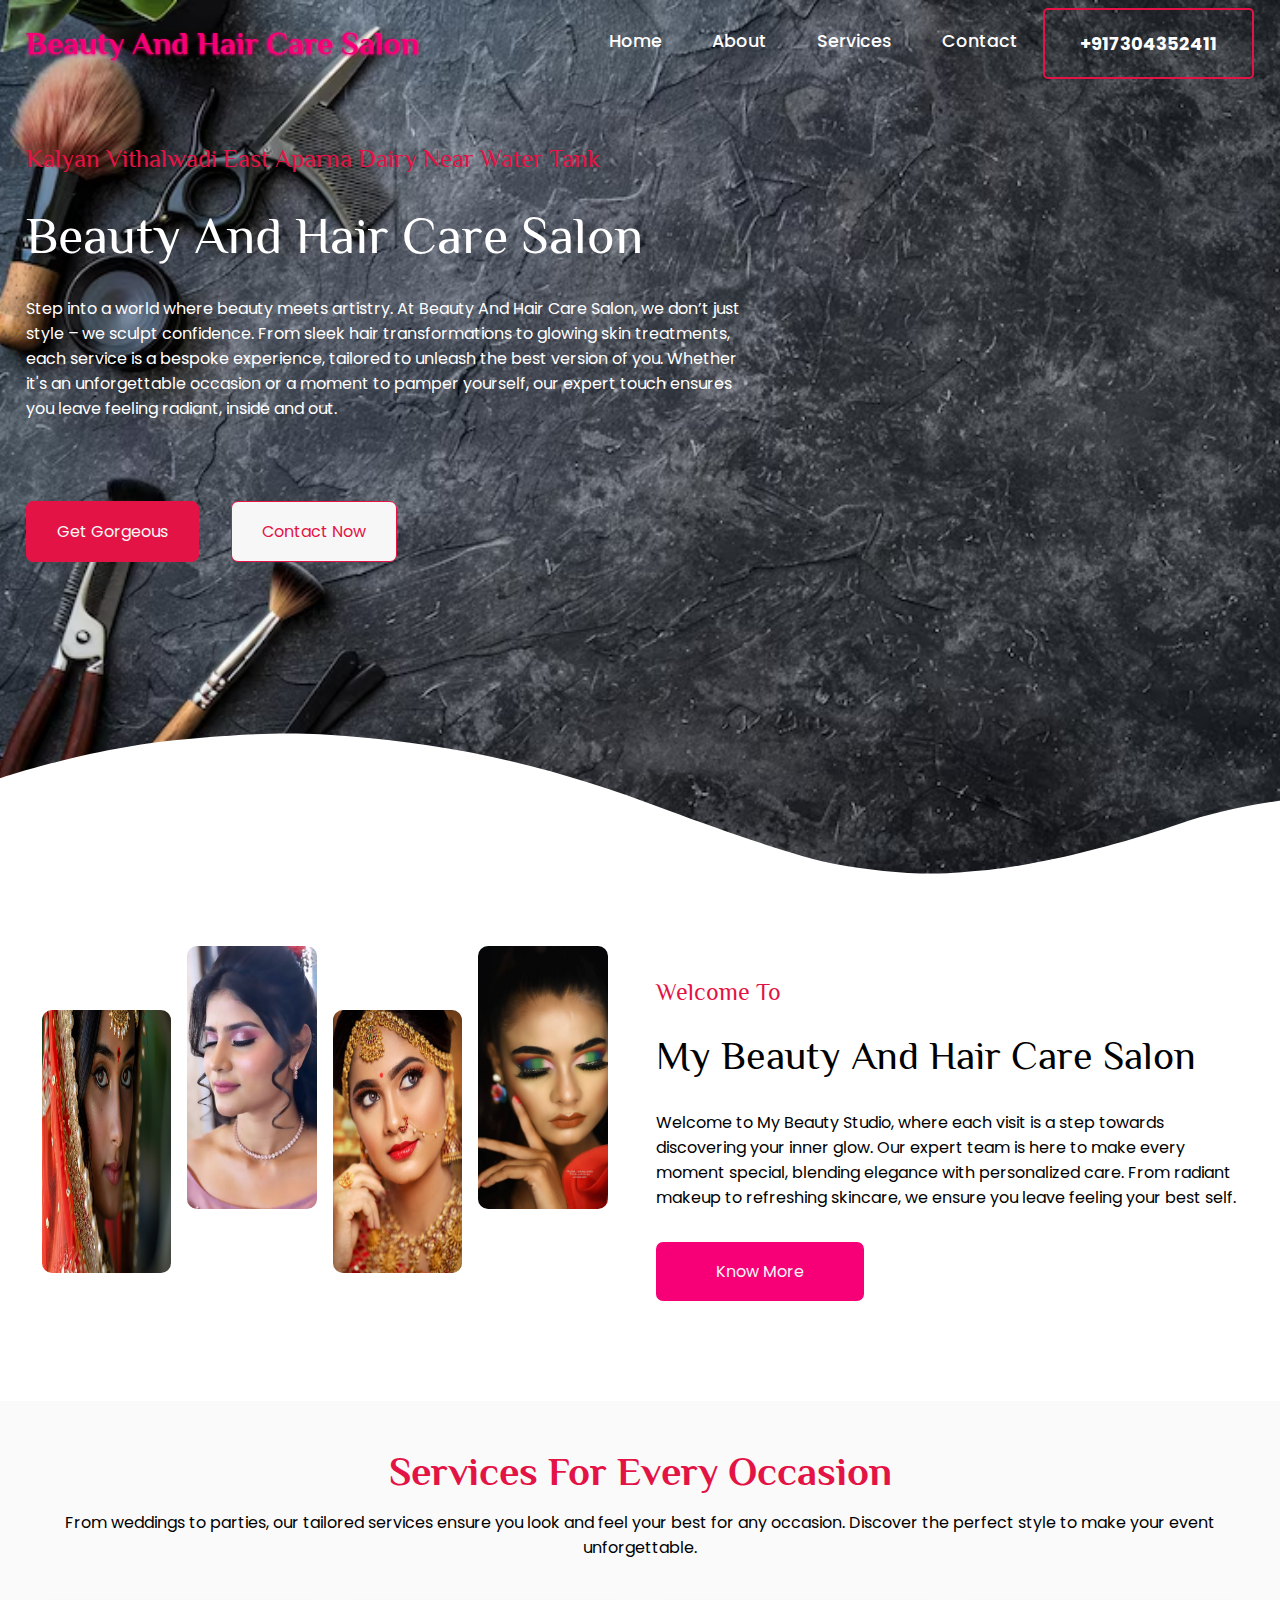
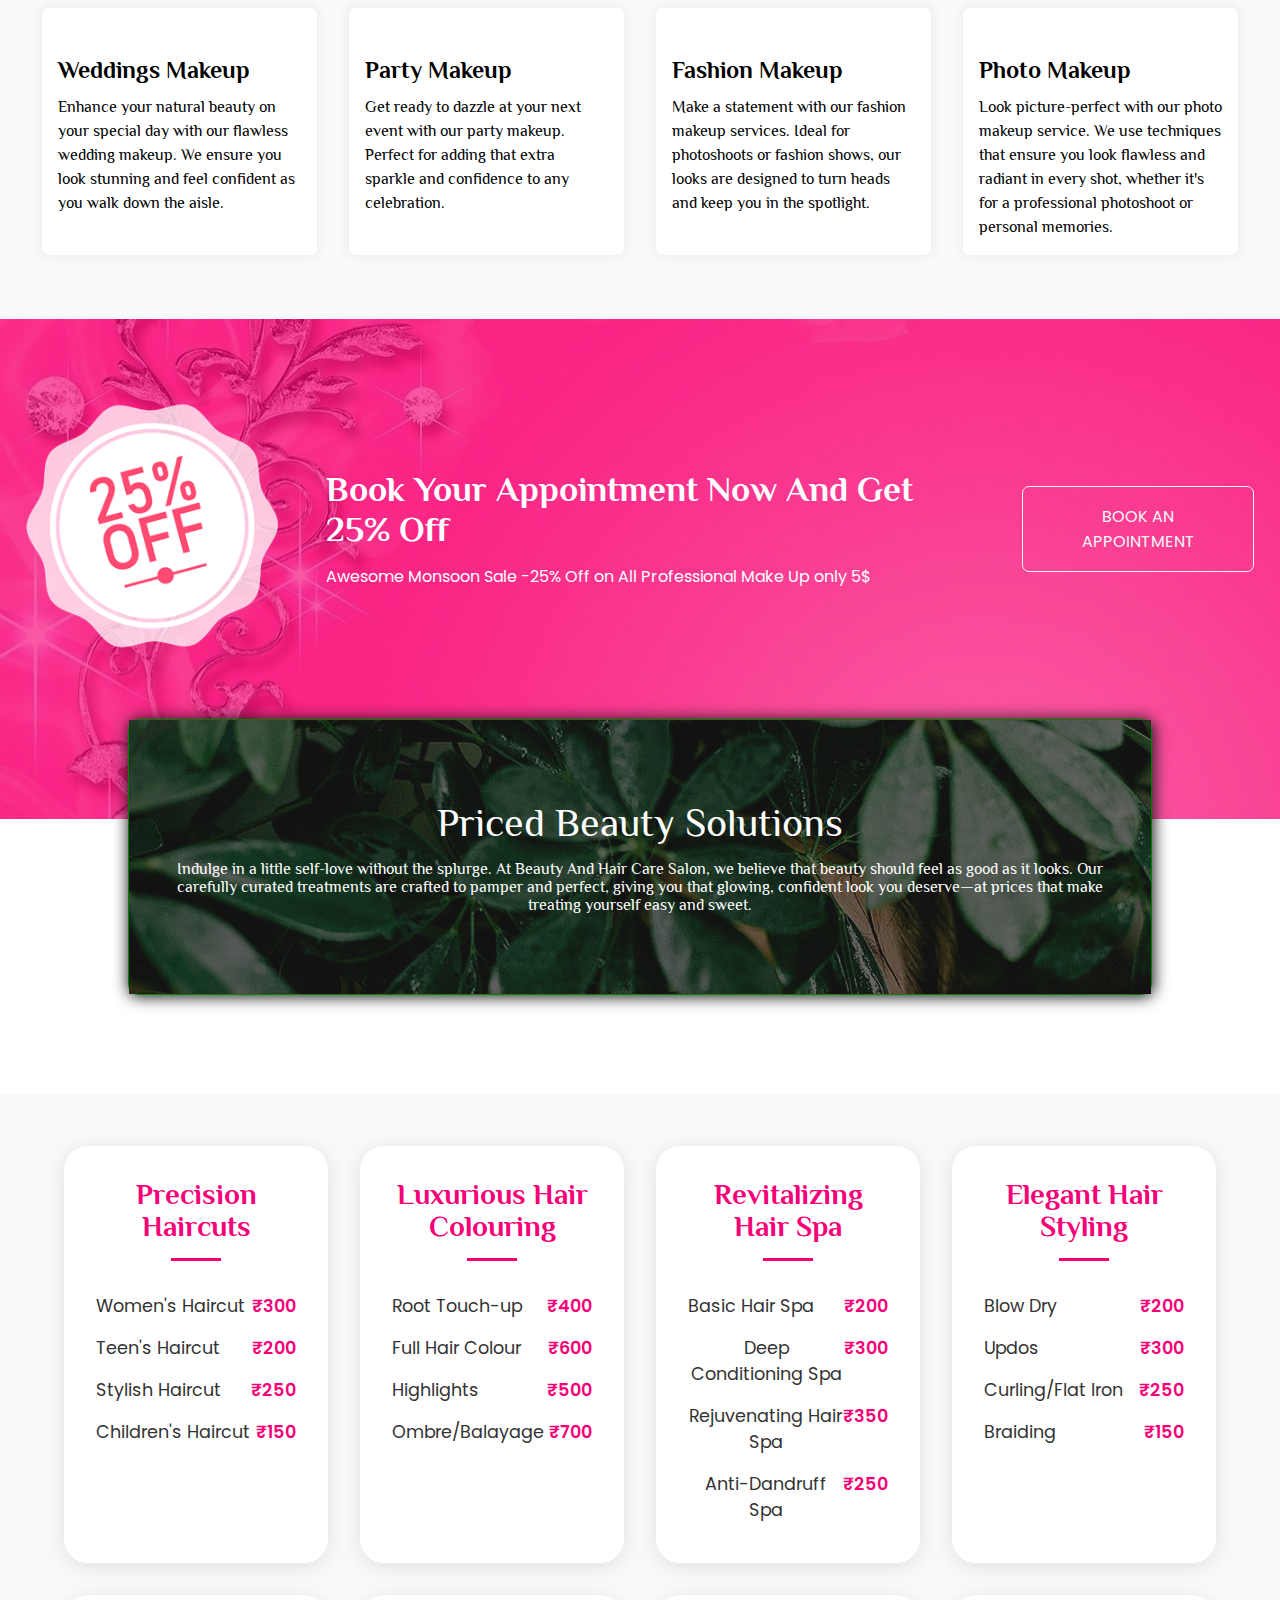
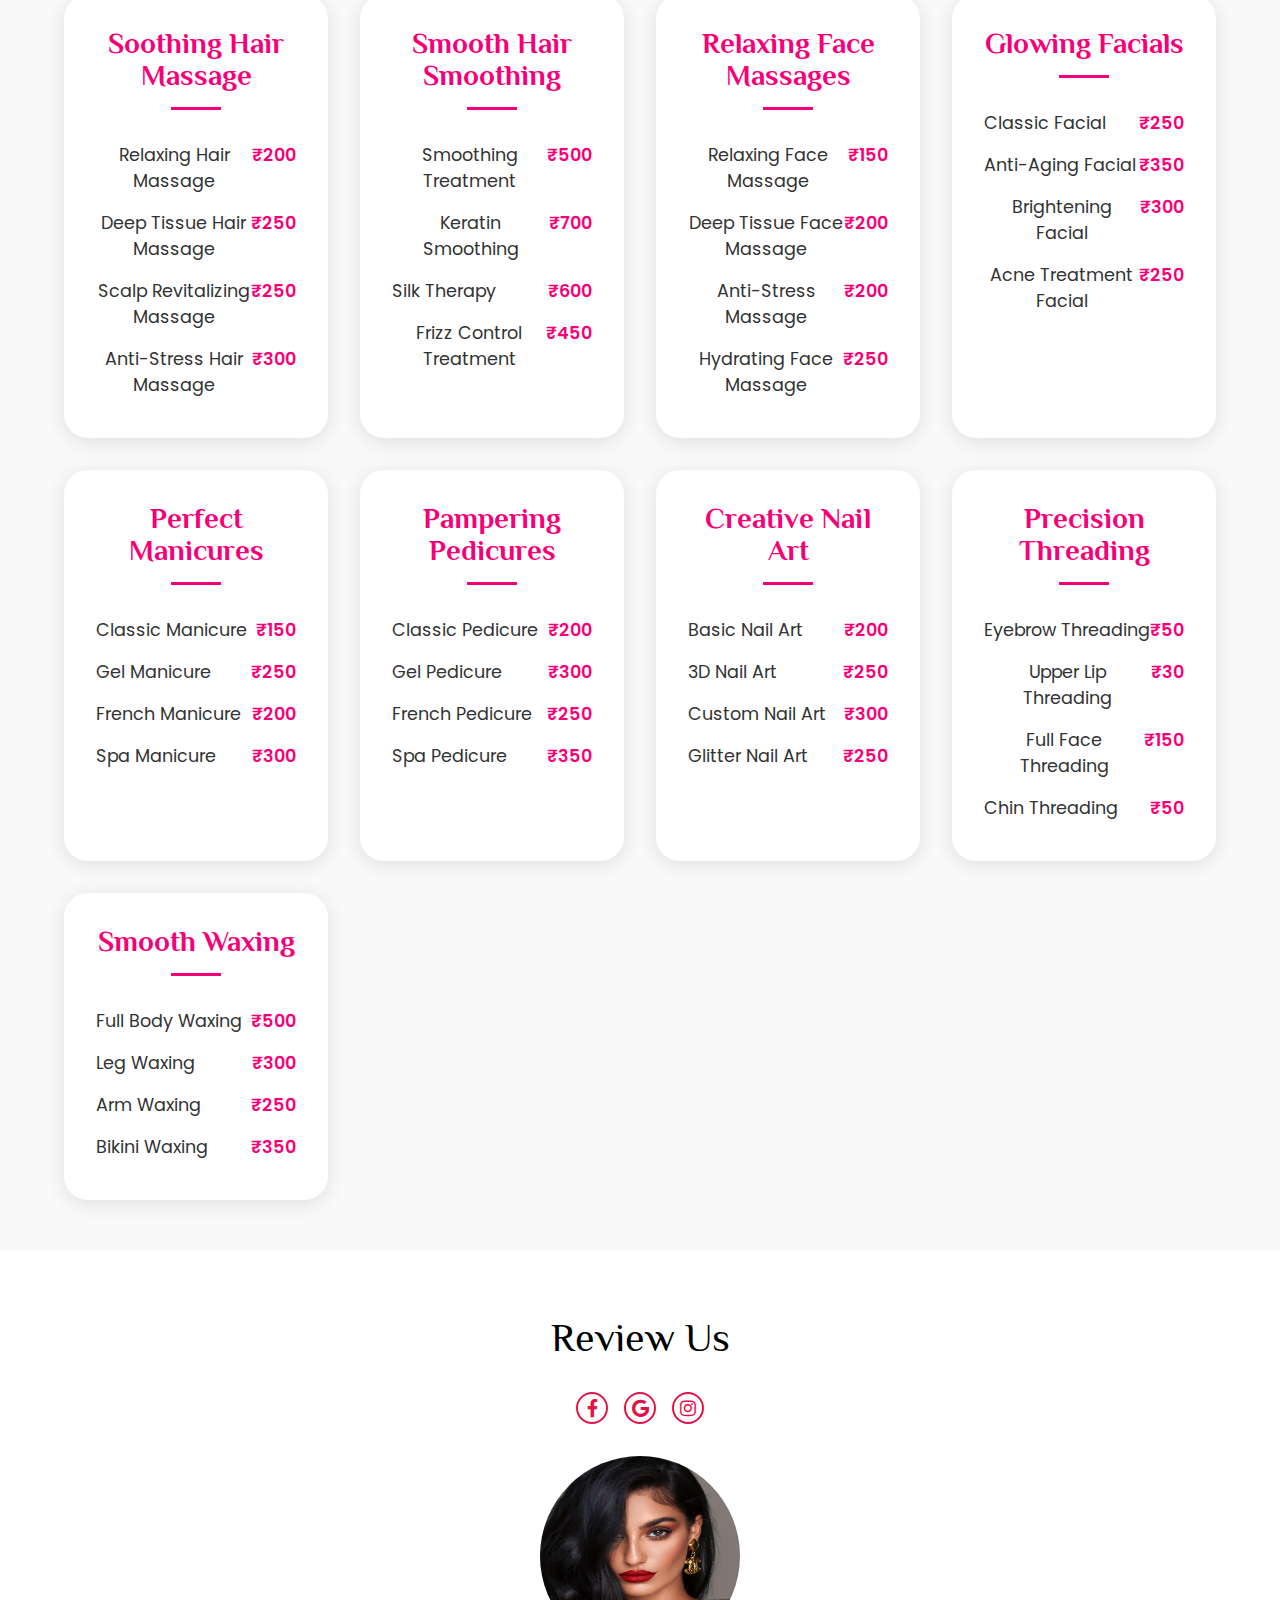
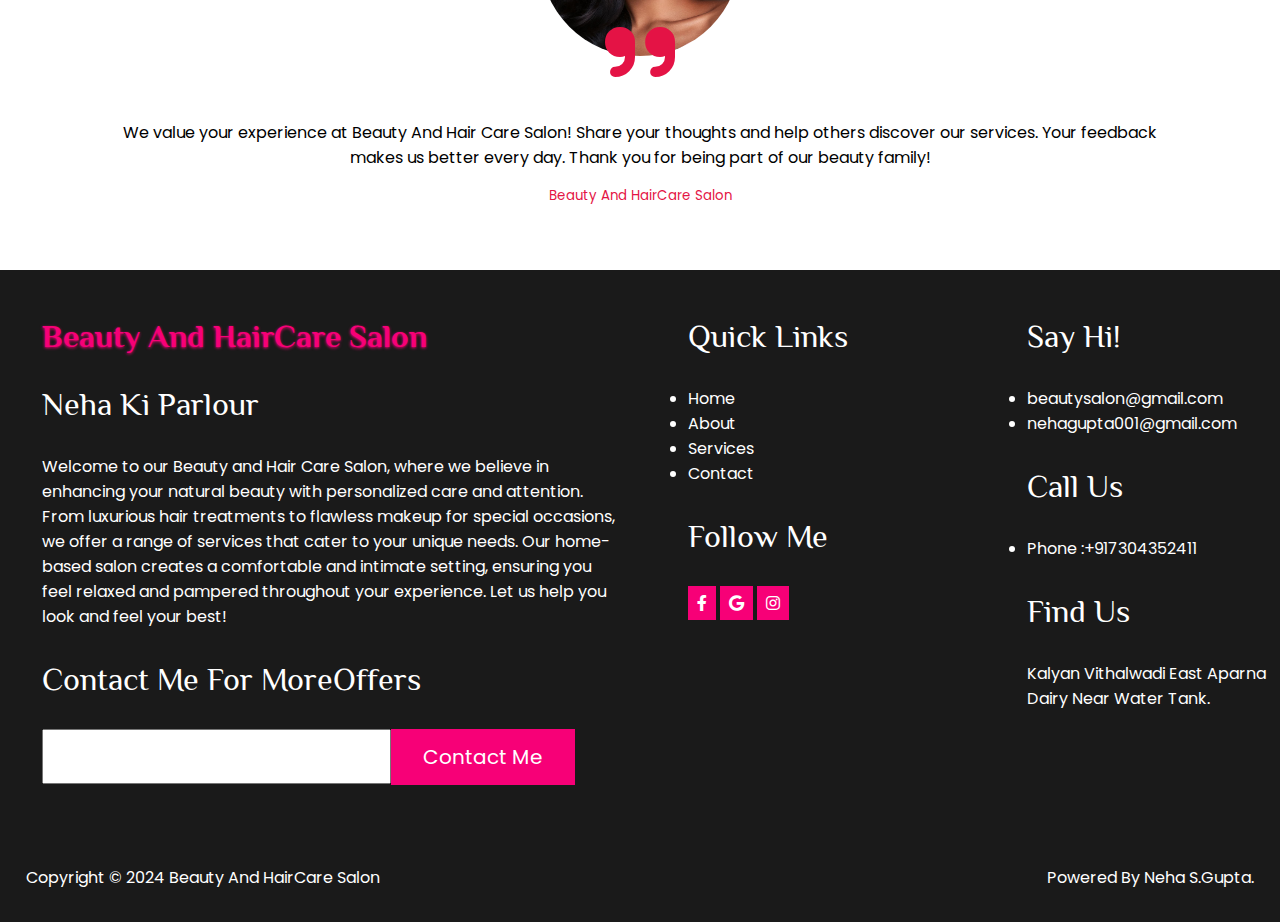
<file: index.html>
<!DOCTYPE html>
<html lang="en">

<head>
    <meta charset="UTF-8">
    <meta name="viewport" content="width=device-width, initial-scale=1.0">
    <title>Beauty And Hair Care Salon Website</title>
    <!-- Adding CSS -->
    <link rel="stylesheet" href="style.css">
    <link rel="stylesheet" href="https://cdnjs.cloudflare.com/ajax/libs/font-awesome/6.6.0/css/all.min.css" integrity="sha512-Kc323vGBEqzTmouAECnVceyQqyqdsSiqLQISBL29aUW4U/M7pSPA/gEUZQqv1cwx4OnYxTxve5UMg5GT6L4JJg==" crossorigin="anonymous" referrerpolicy="no-referrer" />
    <!-- mediaQuery css -->
    <link rel="stylesheet" href="mediaQuery.css">
    <link rel="stylesheet" href="https://cdnjs.cloudflare.com/ajax/libs/font-awesome/6.0.0-beta3/css/all.min.css">

</head>

<body>
    <header aria-label="Main Navigation">
        <a href="#" class="logo">Beauty And Hair Care Salon</a>
        <div class="menuToggle"></div>
        <nav aria-label="Primary Navigation">
            <ul>
                <li><a href="#">Home</a></li>
                <li><a href="./about.html">About</a></li>
                <li><a href="./services.html">Services</a></li>
                <li><a href="./contact.html">Contact</a></li>
                <li><a href="#" id="NavNum">+917304352411</a></li>
            </ul>
        </nav>
    </header>
    <section class="sectionFirst">
        <div class="frontPage">
            <div class="address">Kalyan Vithalwadi East Aparna Dairy Near Water Tank</div>
            <h2 class="heading">Beauty And Hair Care Salon</h2>
            <p class="para">Step into a world where beauty meets artistry. At Beauty And Hair Care Salon, we don’t just
                style – we sculpt confidence. From sleek hair transformations to glowing skin treatments, each service
                is a bespoke experience, tailored to unleash the best version of you. Whether it's an unforgettable
                occasion or a moment to pamper yourself, our expert touch ensures you leave feeling radiant, inside and
                out.</p>
            <div class="btn">
                <a href="#" class="btn-primary">Get Gorgeous</a>
                <a href="#" class="btn-secondary">Contact Now</a>
            </div>
        </div>
        <!-- transparent -->
        <section class="transform-img">
            <img src="images/background180.svg" alt="">
        </section>
    </section>
    <!-- section second -->
    <section class="sectionSecond">
        <div class="fourIMG">
            <img src="images/home-model1.jpg" alt="">
            <img src="images/home-model2.jpg" alt="">
            <img src="images/home-model3.jpg" alt="">
            <img src="images/home-model4.jpg" alt="">
        </div>
        <div class="textInfo">
            <div class="greet">Welcome To</div>
            <div class="title">My Beauty And Hair Care Salon </div>
            <p class="paragraph">Welcome to My Beauty Studio, where each visit is a step towards discovering your inner
                glow. Our expert team is here to make every moment special, blending elegance with personalized care.
                From radiant makeup to refreshing skincare, we ensure you leave feeling your best self.</p>
            <a href="#" class="btn">Know More</a>
        </div>
    </section>
    <!-- section three -->
    <section class="sectionThree">
        <h2>Services For Every Occasion</h2>
        <p>From weddings to parties, our tailored services ensure you look and feel your best for any occasion. Discover
            the perfect style to make your event unforgettable.</p>
        <div class="servicesBox">
            <div class="box">
                <h2>Weddings Makeup</h2>
                <p>Enhance your natural beauty on your special day with our flawless wedding makeup. We ensure you look
                    stunning and feel confident as you walk down the aisle.</p>
            </div>

            <div class="box">
                <h2>Party Makeup</h2>
                <p>Get ready to dazzle at your next event with our party makeup. Perfect for adding that extra sparkle
                    and confidence to any celebration.</p>
            </div>
            <div class="box">
                <h2>Fashion Makeup</h2>
                <p>Make a statement with our fashion makeup services. Ideal for photoshoots or fashion shows, our looks
                    are designed to turn heads and keep you in the spotlight.</p>
            </div>
            <div class="box">
                <h2>Photo Makeup</h2>
                <p>Look picture-perfect with our photo makeup service. We use techniques that ensure you look flawless
                    and radiant in every shot, whether it's for a professional photoshoot or personal memories.</p>
            </div>
        </div>
    </section>
    <!-- discount section -->
    <section class="DiscountSection">
        <div class="img">
            <img src="images/25off.png" alt="">

        </div>
        <div class="textinfo">
            <h2>Book Your Appointment Now And Get 25% Off</h2>
            <p>Awesome Monsoon Sale -25% Off on All Professional Make Up only 5$</p>
        </div>
        <a href="#">BOOK AN APPOINTMENT</a>
    </section>
    <!-- tranformBox -->
    <div class="transformBox">
        <h2>Priced Beauty Solutions</h2>
        <p>Indulge in a little self-love without the splurge. At Beauty And Hair Care Salon, we believe that beauty should feel as good as it looks. Our carefully curated treatments are crafted to pamper and perfect, giving you that glowing, confident look you deserve—at prices that make treating yourself easy and sweet.</p>
    </div>
    
    <!-- section five -->
    <section class="sectionFive">
        <!-- <h2>Expert Haircuts and Radiant Facials</h2> Updated Main Section Heading -->

        <div class="BeautySolution">
            <h2>Precision Haircuts</h2> <!-- Updated -->
            <span></span>
            <ul>
                <li>Women's Haircut <span>₹300</span></li>
                <li>Teen's Haircut <span>₹200</span></li>
                <li>Stylish Haircut <span>₹250</span></li>
                <li>Children's Haircut <span>₹150</span></li>          
              </ul>
        </div>

        <div class="BeautySolution">
            <h2>Luxurious Hair Colouring</h2> <!-- Updated -->
            <span></span>
            <ul>
                <li>Root Touch-up <span>₹400</span></li>
                <li>Full Hair Colour <span>₹600</span></li>
                <li>Highlights <span>₹500</span></li>
                <li>Ombre/Balayage <span>₹700</span></li>
            </ul>
        </div>

        <div class="BeautySolution">
            <h2>Revitalizing Hair Spa</h2> <!-- Updated -->
            <span></span>
            <ul>
                <li>Basic Hair Spa <span>₹200</span></li>
                <li>Deep Conditioning Spa <span>₹300</span></li>
                <li>Rejuvenating Hair Spa <span>₹350</span></li>
                <li>Anti-Dandruff Spa <span>₹250</span></li>
        
            </ul>
        </div>

        <div class="BeautySolution">
            <h2>Elegant Hair Styling</h2>
            <span></span>
            <ul>
                <li>Blow Dry <span>₹200</span></li>
                <li>Updos <span>₹300</span></li>
                <li>Curling/Flat Iron <span>₹250</span></li>
                <li>Braiding <span>₹150</span></li>
            </ul>
        </div>
        
        <div class="BeautySolution">
            <h2>Soothing Hair Massage</h2>
            <span></span>
            <ul>
                <li>Relaxing Hair Massage <span>₹200</span></li>
                <li>Deep Tissue Hair Massage <span>₹250</span></li>
                <li>Scalp Revitalizing Massage <span>₹250</span></li>
                <li>Anti-Stress Hair Massage <span>₹300</span></li>
            </ul>
        </div>
        
        <div class="BeautySolution">
            <h2>Smooth Hair Smoothing</h2>
            <span></span>
            <ul>
                <li>Smoothing Treatment <span>₹500</span></li>
                <li>Keratin Smoothing <span>₹700</span></li>
                <li>Silk Therapy <span>₹600</span></li>
                <li>Frizz Control Treatment <span>₹450</span></li>
            </ul>
        </div>
        
        <div class="BeautySolution">
            <h2>Relaxing Face Massages</h2>
            <span></span>
            <ul>
                <li>Relaxing Face Massage <span>₹150</span></li>
                <li>Deep Tissue Face Massage <span>₹200</span></li>
                <li>Anti-Stress Massage <span>₹200</span></li>
                <li>Hydrating Face Massage <span>₹250</span></li>
            </ul>
        </div>
        
        <div class="BeautySolution">
            <h2>Glowing Facials</h2>
            <span></span>
            <ul>
                <li>Classic Facial <span>₹250</span></li>
                <li>Anti-Aging Facial <span>₹350</span></li>
                <li>Brightening Facial <span>₹300</span></li>
                <li>Acne Treatment Facial <span>₹250</span></li>
            </ul>
        </div>
        
        <div class="BeautySolution">
            <h2>Perfect Manicures</h2>
            <span></span>
            <ul>
                <li>Classic Manicure <span>₹150</span></li>
                <li>Gel Manicure <span>₹250</span></li>
                <li>French Manicure <span>₹200</span></li>
                <li>Spa Manicure <span>₹300</span></li>
            </ul>
        </div>
        
        <div class="BeautySolution">
            <h2>Pampering Pedicures</h2>
            <span></span>
            <ul>
                <li>Classic Pedicure <span>₹200</span></li>
                <li>Gel Pedicure <span>₹300</span></li>
                <li>French Pedicure <span>₹250</span></li>
                <li>Spa Pedicure <span>₹350</span></li>
            </ul>
        </div>
        
        <div class="BeautySolution">
            <h2>Creative Nail Art</h2>
            <span></span>
            <ul>
                <li>Basic Nail Art <span>₹200</span></li>
                <li>3D Nail Art <span>₹250</span></li>
                <li>Custom Nail Art <span>₹300</span></li>
                <li>Glitter Nail Art <span>₹250</span></li>
            </ul>
        </div>
        
        <div class="BeautySolution">
            <h2>Precision Threading</h2>
            <span></span>
            <ul>
                <li>Eyebrow Threading <span>₹50</span></li>
                <li>Upper Lip Threading <span>₹30</span></li>
                <li>Full Face Threading <span>₹150</span></li>
                <li>Chin Threading <span>₹50</span></li>
            </ul>
        </div>
        
        <div class="BeautySolution">
            <h2>Smooth Waxing</h2>
            <span></span>
            <ul>
                <li>Full Body Waxing <span>₹500</span></li>
                <li>Leg Waxing <span>₹300</span></li>
                <li>Arm Waxing <span>₹250</span></li>
                <li>Bikini Waxing <span>₹350</span></li>
            </ul>
        </div>
</section>        
<!-- section six -->
<section class="sectionSix">
    <h2>Review Us</h2>
    <div class="icon">
        <!-- Facebook Icon -->
        <a href="https://www.facebook.com/" target="_blank" class="fab fa-facebook-f" aria-label="Facebook"></a>
        <!-- Google Icon -->
        <a href="https://www.google.com/" target="_blank" class="fab fa-google" aria-label="Google"></a>
        <!-- Instagram Icon -->
        <a href="https://www.instagram.com/" target="_blank" class="fab fa-instagram" aria-label="Instagram"></a>
    </div>
    <div class="imgicon">
        <img src="images/test150x150.jpg" alt="Customer Review Image">
        <i class="fas fa-quote-right" aria-hidden="true"></i>
    </div>
    <p>We value your experience at Beauty And Hair Care Salon! Share your thoughts and help others discover our services. Your feedback makes us better every day. Thank you for being part of our beauty family! <small>Beauty And HairCare Salon</small></p>

</section>
<!-- section six -->
 <section class="NavBeforeFooter">
   <!-- beforefooter  -->
   <div class="beforefooter">
    <div class="box">
        <div class="logo">Beauty And HairCare Salon</div>
        <div class="bf-text">Neha Ki Parlour</div>
        <p class="para">
            Welcome to our Beauty and Hair Care Salon, where we believe in enhancing your natural beauty with personalized care and attention. From luxurious hair treatments to flawless makeup for special occasions, we offer a range of services that cater to your unique needs. Our home-based salon creates a comfortable and intimate setting, ensuring you feel relaxed and pampered throughout your experience. Let us help you look and feel your best!
        </p>
        
        <div class="bf-text">Contact Me For MoreOffers</div>

        <div class="subscribe">
            <input type="text" name="" id="">
            <button class="btn">Contact Me</button>
        </div>
    </div>

    <div class="box">
        <div class="bf-text">Quick Links</div>
        <ul>
            <li><a href="./index.html">Home</a></li>
            <li><a href="./about.html">About</a></li>
            <li><a href="./services.html">Services</a></li>
            <li><a href="./contact.html">Contact</a></li>
        </ul>

        <div class="bf-text">Follow Me</div>
        <div class="icons">
            <a href="https://www.facebook.com/" target="_blank" class="fab fa-facebook-f" aria-label="Facebook"></a>
        <!-- Google Icon -->
        <a href="https://www.google.com/" target="_blank" class="fab fa-google" aria-label="Google"></a>
        <!-- Instagram Icon -->
        <a href="https://www.instagram.com/" target="_blank" class="fab fa-instagram" aria-label="Instagram"></a>
            </div>
    </div>

    <div class="box">
        <div class="bf-text">Say Hi! </div>
        <ul class="SayHi">
            <li><a href="./index.html">beautysalon@gmail.com</a></li>
            <li><a href="./about.html">nehagupta001@gmail.com</a></li>
        </ul>

        <div class="bf-text">Call Us</div>
        <ul class="SayHi">
            <li>Phone :+917304352411</li>
        </ul>

        <div class="bf-text">Find Us</div>

        <div class="address">
            Kalyan Vithalwadi East Aparna Dairy Near Water Tank.
        </div>

    </div> 
</div>


<footer>
    <div class="fbox">Copyright &copy; 2024 Beauty And HairCare Salon</div>
    <div class="fbox">Powered By Neha S.Gupta.</div>
</footer>


<!-- js -->
    <script src="script.js"></script>
</body>

</html>
</file>
<file: style.css>
@import url('https://fonts.googleapis.com/css2?family=Poppins:ital,wght@0,100;0,200;0,300;0,400;0,500;0,600;0,700;0,800;0,900;1,100;1,200;1,300;1,400;1,500;1,600;1,700;1,800;1,900&display=swap');
@import url('https://fonts.googleapis.com/css2?family=Philosopher:ital,wght@0,400;0,700;1,400;1,700&display=swap');

* {
    padding: 0;
    margin: 0;
    box-sizing: border-box;
    font-family: 'Poppins', sans-serif;
}

:root {
    --font-01: 'Poppins', sans-serif;
    --font-02: 'Philosopher', sans-serif;

    /* Colors */
    --global-color-0: #e41345;
    --global-color-1: #f70077;
    --global-color-2: #1a1a1a;
    --global-color-3: #3e4359;
    --global-color-4: #f7f7f7;
    --global-color-5: #fff;
    --global-color-6: #243673; /* Keep only one definition */
    --global-color-7:#Bfd1ff;
}
body{
    overflow-x:hidden;
}

header {
    position: absolute;
    /* position: relative; */
    height: 86px;
    width: 100%;
    padding: 0 2%;
    display: flex;
    justify-content: space-between;
    align-items: center;
    z-index: 9999;
    /* background-color: #1a1a1a; */
}

 header .logo {
    color: var(--global-color-1);
    text-decoration: none;
    font-weight: 600;
    font-size: xx-large;
    font-family: var(--font-02);
    text-shadow: .5px .5px 3px var(--global-color-1);
    transition: .4s;

 }
header .logo:hover{
    transform: scale(1.1);
    
}
header ul{
    position: relative;
}

header ul li{
    list-style: none;
    float: left;
    position: relative;
}
header ul li a{
    font-size: 1.1em;
    padding: 20px 25px;
    text-decoration: none;
    color: #Fff;
    display: flex;
    justify-content: space-between;
    font-weight: 500;
    transition: all .4s ease;

}
header ul li a:hover{
    color: var(--global-color-0);
}
header ul li #NavNum{
    border: 2px solid var(--global-color-0);
    padding: 20px 35px;
    border-radius: 5px;
    font-size: large;
    font-weight: 700;
    color: #fff;
}
header ul li #NavNum:hover{
    background-color: var(--global-color-0);
}
/* media query */
@media(max-width:1024px){
    header{
        padding: 10px;
        overflow-x: visible;
    }
    header nav{
        position: absolute;
        width: 100%;
        top:88px;
        left:0;
        display: none;
    }
    header.active nav{
        display: block;

    }
    header ul li{
        width: 100%;
    }
    header ul li a{
        border: 1px solid #434343;
        position: relative;
        z-index: 3;
        font-weight: 800;
    }
    header ul li a:hover{
        color: var(--global-color-3);
    }
    header ul li a:before{
        content: '';
        position: absolute;
        top:0;
        left:0;
        width:100%;
        height: 100%;
        background-color:var(--global-color-1);
        z-index: -1;
        opacity: .8;

    }
    header ul li #NavNum{
        width: fit-content;
        display: none;
    }
    /* menuToogle */
    .menuToggle{
        position: relative;
        width: 40px;
        height: 50px;
        cursor: pointer;
        display: flex; 
        justify-content: center;
        align-items: center;
    }
    .menuToggle::before{
        content: '';
        position: absolute;
        width: 100%;
        height: 3px;
        background: #fff;
        box-shadow: 0 12px #fff; 
        transform: translateY(-12px);
}
.menuToggle::after{
    content: '';
    position: absolute;
    width: 100%;
    height: 3px;
    background: #fff;
    transform: translateY(12px);
}
/* active */
header.active .menuToggle::before {
    transform: rotate(45deg);
    box-shadow: 0 0 5px #fff;
}
header.active .menuToggle::after {
    transform: rotate(315deg);
    /* box-shadow: 0 0 5px #fff; */
}
    section.active{
        position: relative;
    }
    section.active:after{
        content: '';
        position: absolute;
        top:0;
        left:0;
        width: 100%;
        height: 100%;
        background: #474747;
        z-index: 1;
        opacity: .91;
    }
}
/* for sometimes */
.sectionFirst{
   padding: 9rem 0% 20rem;
   position: relative;
   /* background-color: #272727; */
   color: var(--global-color-5); /* Text color */

   /* height: 100vh; */
   
}
.sectionFirst::after{
    content: '';
    position: absolute;
    top: 0;
    left: 0;
    width: 100%;
    height: 100%;
    /* background-color: var(--global-color-2); */
    z-index: -1;
    opacity: .7;
}
.sectionFirst::before{
    content: '';
    position: absolute;
    top: 0;
    left: 0;
    width: 100%;
    height: 100%;
    /* background-color: var(--global-color-2); */
    background-image: url(images/bg.jpg);
    background-repeat: no-repeat;
    background-position: center;
    background-size: cover;
    z-index: -1;
    /* opacity: .7; */
}
.sectionFirst .frontPage{
    padding: 0 2%;
    display: flex;
    justify-content: space-between;
    align-items: baseline;
    flex-direction: column;
    gap: 2rem;
    max-width: 60%;

}
.sectionFirst .frontPage .address{
   color: var(--global-color-0);
   font-size: 25px;
   line-height: 1.2em;
   font-family: var(--font-02);
}
.sectionFirst .frontPage .heading{
    font-size: 3.24rem;
    font-weight: 400;
    font-family: var(--font-02);
}
.sectionFirst .frontPage .btn{
    margin-top: 3rem;
    display: flex;
    gap: 2rem;
}

.sectionFirst .frontPage .btn a{
    border-radius: 7px;
    padding: 17px 30px;
    text-decoration: none;
}

.sectionFirst .frontPage .btn a:nth-child(1){
    border: 1px solid var(--global-color-0);
    background-color: var(--global-color-0);
    color: var(--global-color-4);
    transition: all .4s  ease;
}

.sectionFirst .frontPage .btn a:nth-child(1):hover{
    border: 1px solid var(--global-color-1);
    background-color: var(--global-color-1);
    }

    .sectionFirst .frontPage .btn a:nth-child(2){
        border: 1px solid var(--global-color-0);
        background-color: var(--global-color-4);
        color: var(--global-color-0);
        transition: all .4s  ease;
    }
    .sectionFirst .frontPage .btn a:nth-child(2):hover{
    border: 1px solid var(--global-color-4);
    background-color: var(--global-color-1);
    color: var(--global-color-4);
}
/* transform-img */
.transform-img{
    padding: 0;
    position: absolute;
    width: 130%;
    bottom: 0;
    z-index: 9999;
    display: flex;
    /* overflow: hidden; */
    /* box-sizing: border-box; */
}
.transform-img img{
    transform: rotate(180deg);
    z-index: 2;
    width: 100%;

}
.sectionSecond{
    padding: 0 2%;
    display: grid;
    grid-template-columns: repeat(2,1fr);
    gap:2rem;
    align-items: center;
}

.sectionSecond .fourIMG{ 
    display: grid;
    grid-template-columns: repeat(4,1fr);
    width: 100%;
    height: 100%;
    gap: 1rem;
    padding: 4rem 1rem 12rem;
}
.sectionSecond .fourIMG img{
    width: 100%;
    height: 100%;
    border-radius: 10px;
    transition: all .4s ease;
}
.sectionSecond .fourIMG img:hover{
    transform: scale(1.1);
}
.sectionSecond .fourIMG img:nth-child(2n+1){
    margin-top: 4rem;
}

.sectionSecond .textInfo{
    display: flex;
    justify-content: center;
    flex-direction: column;
    gap: 2rem;
}
.sectionSecond .textInfo .greet{
    color: var(--global-color-0);
    font-family: var(--font-02);
    font-size: 1.5rem;
    line-height: 1.2rem;
}
.sectionSecond .textInfo .title{
    font-size: 2.5rem;
    font-weight: 400;
    font-family: var(--font-02);
}
.sectionSecond .textInfo .para{}
.sectionSecond .textInfo .btn{
    border: 1px solid var(--global-color-08);
    width: fit-content;
    border-radius: 7px;
    padding: 17px 60px;
    text-decoration: none;
    background-color: var(--global-color-1);
    color: var(--global-color-4);
    font-weight: 400;
    transition: all .4s ease;
}
.sectionSecond .textInfo .btn:hover{
    background-color: var(--global-color-0);
    border: 1px solid var(--global-color-0);
}
/* section three */
.sectionThree{
    display: flex;
    flex-direction: column;
    gap: 1rem;
    padding: 3rem 2%;
    background-color: #8484840a;
}
.sectionThree > h2{
    font-size: 2.5rem;
    font-family: var(--font-02);
    color: var(--global-color-0);
    text-align: center;
}
.sectionThree  > p{
    text-align: center;
}
.sectionThree .servicesBox {
    margin-top: 1rem;
    display: grid;
    grid-template-columns: repeat(4,minmax(100px,280px));
    gap: 2rem;
    padding: 1rem;
    justify-content: center;
}
.sectionThree .servicesBox .box{
    padding: 3rem 1rem 1rem;
    box-shadow: 0 0 8px 3px #eeeeee;
    background-color: #fff;
    border-radius: 7px;
}
.sectionThree .servicesBox .box h2{
    font-family: var(--font-02);
    line-height: 1.2em;
    font-size: 1.5rem;
    margin-bottom: 10px;
}
.sectionThree .servicesBox .box p{
    font-family: var(--font-02);
    line-height: 24px;

}

/* DiscountSection */
.DiscountSection{
  /* background-color:#474747; */
  display: flex;
  justify-content: space-between;
  align-items: center;
  padding: 5rem 2% 10rem;
  position: relative;
  gap: 3rem;
}
.DiscountSection::before{
    content: '';
    position: absolute;
    top: 0;
    left: 0;
    width: 100%;
    height: 100%;
    background-repeat: no-repeat;
    background-size: cover;
    background-position: center;
    background:url("images/discountBackGround.jpg");
    z-index: -2;

}
.DiscountSection::after{
    content: '';
    position: absolute;
    top: 0;
    left: 0;
    width: 100%;
    height: 100%;
    background-color:var(--global-color-1);
    z-index: -2;
    opacity: .65;

}
.DicountSection .img{
    max-height: 7rem;
    max-width: 7rem;
    overflow-y: hidden;
}
.DiscountSection .img img{
    width: 100%;
    height: 100%;
    
}
.DiscountSection .textinfo{
    display: flex;
    flex-direction: column;
    gap: 15px;
    color:#fff;
}
.DiscountSection .textinfo h2{
    font-size: 2.2rem;
    font-family: var(--font-02);
}
.DiscountSection .textinfo p{}
.DiscountSection a{
    padding: 17px 30px ;
    border-radius: 7px;
    text-decoration: none;
    border: 1px solid var(--global-color-4);
    background-color: transparent;
    color: var(--global-color-4);
    transition: all .4s ease ;
    text-align: center;

}
.DiscountSection a:hover{
    background-color: var(--global-color-4);
    color: var(--global-color-1);
    border: 1px solid var(--global-color-4);
}

/* transformBox */
.transformBox{
   border: 1px solid green;
   max-width: 1100px;
   text-align: center;
   margin: 0 auto;
   padding: 5rem 2rem;
   position: relative;
   box-shadow: 1px 1px 15px 1px var(--global-color-2);
   color: #fff;
   margin: 0 10%;
   border-radius: 10px;
   transform: translateY(-100px);
}
.transformBox::before{
    content: '';
    position: absolute;
    top: 0;
    left: 0;
    width: 100%;
    height: 100%;
    background-repeat:no-repeat;
    background-size: cover;
    background-position: center;
    background:url("images/discountimg.jpg");
    z-index: -2;
}
.transformBox::after{
    content: '';
    position: absolute;
    top: 0;
    left: 0;
    width: 100%;
    height: 100%;
    background-color:var(--global-color-2);
    z-index: -2;
    opacity: .65;

}
.transformBox h2{
    font-size: 2.5rem;
    font-weight: 400;
    font-family: var(--font-02);
    margin-bottom: 15px;
}

.transformBox  p{
    font-family: var(--font-02);
}
/* Styling Section Five - Services Overview */
.sectionFive {
    padding: 4% 5%;
    display: grid;
    grid-template-columns: repeat(auto-fit, minmax(250px, 1fr));
    gap: 2rem; 
    background-color: #f9f9f9; 
    text-align: center;
}

/* Individual service boxes */
.sectionFive .BeautySolution {
    background-color: #fff;
    box-shadow: 0 4px 20px rgba(0, 0, 0, 0.1); 
    padding: 2rem; 
    border-radius: 1.5rem;
    transition: transform 0.3s ease, box-shadow 0.3s ease;
}

.sectionFive .BeautySolution:hover {
    transform: translateY(-10px); 
    box-shadow: 0 6px 30px rgba(0, 0, 0, 0.15);
}

.sectionFive .BeautySolution h2 {
    font-size: 1.8rem;
    font-weight: 600; 
    color: var(--global-color-1);
    margin-bottom: 1rem;
    font-family: var(--font-02); 
}

.sectionFive .BeautySolution > span {
    display: block;
    width: 50px;
    height: 3px;
    background-color: var(--global-color-1); 
    margin: 0.5rem auto 1.5rem; 
}

/* Service list styling */
.sectionFive .BeautySolution ul {
    padding: 0; 
    margin: 0;
}

.sectionFive .BeautySolution ul li {
    list-style: none; 
    display: flex; 
  justify-content: space-between;
    padding: 0.5rem 0;
    font-size: 1.1rem;
    color: #333; 
}

.sectionFive .BeautySolution ul li span {
    font-weight: 600; 
    color: var(--global-color-1);
}

/* section six */
.sectionSix{ 
    text-align: center;
    padding: 4rem 5%;
    max-width: 1200px;
    margin: 0 auto;
    display: flex;
    flex-direction: column;
    gap: 2rem;
}
.sectionSix h2{
    font-size: 2.5rem;
    font-weight: 400;
    font-family: var(--font-02);
}
.sectionSix .icon{
    display: flex;
    justify-content: center;
    gap: 1rem;
}
.sectionSix .icon a{
    height: 2rem;
    width: 2rem;
    text-decoration: none;
    border: 2px solid var(--global-color-0);
    display: flex;
    justify-content: center;
    align-items: center;
    font-size: large;
    border-radius: 50%;
    color: var(--global-color-0);
}
.sectionSix .icon a:hover{
    background-color: var(--global-color-0);
    transition: all .4s ease;
}
.sectionSix .imgicon{
    display: flex;
    flex-direction: column;
    justify-content: center;
    align-items: center;
    position: relative;
    overflow: hidden;
    padding-bottom: 2rem;
}
.sectionSix .imgicon img{
    height: 200px;
    width: 200px;
    border-radius: 45%;
}
.sectionSix .imgicon i{
    font-size: 5rem;
    color: var(--global-color-0);
    position: absolute;
    bottom: -20px;
    padding-bottom: 1rem;
}
.sectionSix p{}
.sectionSix p small{
    margin-top: 1rem;
    display: block;
    color: var(--global-color-0);

}
.sectionSix {
    text-align: center;
    padding: 4rem 5%;
    max-width: 1200px;
    margin: 0 auto;
    display: flex;
    flex-direction: column;
    gap: 2rem;
}

.sectionSix h2 {
    font-size: 2.5rem;
    font-weight: 400;
    font-family: var(--font-02);
}

.sectionSix .icon {
    display: flex;
    justify-content: center;
    gap: 1rem;
}

.sectionSix .icon a {
    height: 2rem;
    width: 2rem;
    text-decoration: none;
    border: 2px solid var(--global-color-0);
    display: flex;
    justify-content: center;
    align-items: center;
    font-size: large;
    border-radius: 50%;
    color: var(--global-color-0);
    transition: all .4s ease;
}

.sectionSix .icon a:hover {
    background-color: var(--global-color-0);
    color: #fff;
}

.sectionSix .imgicon {
    display: flex;
    flex-direction: column;
    justify-content: center;
    align-items: center;
    position: relative;
    overflow: hidden;
    padding-bottom: 2rem;
}

.sectionSix .imgicon img {
    border-radius: 50%;
}

.sectionSix .imgicon i {
    font-size: 5rem;
    color: var(--global-color-0);
    position: absolute;
    bottom: -20px;
    padding-bottom: 1rem;
}

/* .sectionSix p {} */

.sectionSix p small {
    margin-top: 1rem;
    display: block;
    color: var(--global-color-0);
}


/* before footer  */

.beforefooter {
    padding: 2rem 2%;

    display: grid;
    grid-template-columns: 50% 25% 25%;
    gap: 2rem;
    background-color: #1a1a1a;
    color: #fff;
}

.beforefooter .box {
    padding: 1rem;
    display: flex;
    flex-direction: column;
    gap: 2rem;
}


.beforefooter .box .logo {
    color: var(--global-color-1);
    text-decoration: none;
    font-weight: 600;
    font-size: xx-large;
    font-family: var(--font-02);

    text-shadow: .5px .5px 3px var(--global-color-1);
    transition: .4s;
    width: fit-content;
}

.beforefooter .box .logo:hover {
    transform: scale(1.1);
}

.beforefooter .box .bf-text {
    text-decoration: none;
    /* font-weight: 600; */
    font-size: xx-large;
    font-family: var(--font-02);

}

.beforefooter .box a {
    text-decoration: none;
    color: white;
}


.beforefooter .box .subscribe {
    display: flex;
}

.beforefooter .box .subscribe input {
    width: 60%;
    height: 55px;
    padding: .5rem;

}

.beforefooter .box .subscribe .btn {
    border: none;
    box-sizing: border-box;
    background-color: none;
    background-color: var(--global-color-1);
    color: #fff;
    padding: .8rem 2rem;
    font-size: 20px;
    transition: all .4s ease;
}

.beforefooter .box .subscribe .btn:hover {
    background-color: var(--global-color-0);
}

.beforefooter .box .icons a {
    border: 1px solid var(--global-color-1);
    padding: .5rem;
    background-color: var(--global-color-1);
    transition: all .5s ease;
}

.beforefooter .box .icons a:hover {
    background-color: var(--global-color-0);
}

.beforefooter .box .address {
    padding-right: 1rem;
}







/* footer */
footer {
    display: flex;
    justify-content: space-between;
    align-content: center;
    padding: 2rem 2%;
    background-color: #1a1a1a;
    color: #fff;

}
</file>
<file: mediaQuery.css>
@media (max-width:1200px) {
    .DiscountSection {
        flex-direction: column;
        text-align: center;
    }

    .transformBox {
        margin: 0 10%;
    }


    /* ---------about section three------- */
    .aboutTeam-Info .teamImgInfo {
        display: grid;
        grid-template-columns: repeat(2, minmax(100px, 300px));
    }


    /* ----------service section slider ---------- */

}

@media (max-width:1024px) {

    .transform-img {
        width: 150%;
        transform: translateX(-180px);
    }

    /* section second  */
    .sectionSecond .fourIMG {
        grid-template-columns: repeat(2, 1fr);
        height: 80%;
        padding: 0;
        padding-bottom: 4rem;
    }

    .sectionSecond .fourIMG img {
        height: 100%;
    }

    /* section five  */
    .sectionFive {
        grid-template-columns: repeat(2, 1fr);
    }

    /* ----------.AboutMeInDetail--------- */
    .AboutMeInDetail {
        flex-direction: column;
        text-align: center;
        margin-top: 3rem;
    }

    .AboutMeInDetail .img {
        width: 100%;
        height: 100%;
        margin: auto;
    }

    .AboutMeInDetail .img img {
        width: 100%;
        height: 100%;
    }

    .AboutMeInDetail .infoAboutMe,
    .AboutMeInDetail .infoAboutMe .iconLink {
        text-align: center;
        margin: auto;
    }



    /* ---------contact formMap -------------- */
    .FormMap {
        flex-direction: column;
        gap: 3rem;
        align-items: center
    }

    /* .FormMap .map {} */

    .FormMap .form {
        width: 90%;
    }

    /* before footer  */
    .beforefooter {
        grid-template-columns: repeat(1, 1fr);
    }
}

@media (max-width:786px) {

    .sectionFirst .frontPage .btn {
        display: flex;
        flex-direction: column;
    }

    .transform-img {
        width: 200%;
        transform: translateX(-180px);
    }

    /* second section  */
    .sectionSecond {
        grid-template-columns: repeat(1, 1fr);
        gap: 0;
        margin-bottom: 4rem;
    }

    .sectionSecond .fourIMG {
        grid-template-columns: repeat(2, minmax(100px, 200px));
        justify-content: center;
    }


    .sectionSecond .textInfo {
        padding: 0 8%;
        text-align: center;
    }

    .sectionSecond .textInfo .btn {
        margin: auto;
    }

    /* section three  */

    .sectionThree .servicesBox {
        grid-template-columns: repeat(2, minmax(100px, 280px));

    }

    .sectionThree>p {
        padding: 0 8%;
    }

    /* .DiscountSection .textinfo { */
    .DiscountSection .textinfo {
        padding: 0 5%;
    }


    /* .AboutMeInDetail .infoAboutMe .iconLink{ */
    .AboutMeInDetail .infoAboutMe .iconLink {
        flex-direction: column;
        gap: .7rem;
    }


    /* --------Service Section GridBox --------- */
    .aboutServices .ser-box {
        display: grid;
        grid-template-columns: repeat(2, 1fr);
    }

    /* --------slider service seciton ------ */
    .imgslidertext {
        flex-direction: column;
        align-items: center;
    }


    .imgslidertext .slideText {
        width: 90%;
        text-align: center;
    }



}

@media (max-width:610px) {
    .sectionFirst .frontPage {
        max-width: 90%;
    }

    .transform-img {
        width: 250%;
        transform: translateX(-200px);

    }

    /* section five  */
    .sectionFive {
        grid-template-columns: repeat(1, 1fr);
    }

    /* footer */
    footer {
        flex-direction: column;
        text-align: center;
        gap: 1rem;
        padding: 1rem 2%;
    }

    /* ---------about section three------- */

    .aboutTeam-Info .teamImgInfo {
        display: grid;
        grid-template-columns: repeat(1, minmax(100px, 300px));
    }

    .aboutTeam-Info .teamImgInfo .box.fourthBox {
        padding: 12rem 0;
    }

    .beforefooter .box .subscribe {
        display: flex;
        flex-direction: column;
        gap: 1rem;
    }
    .beforefooter .box .subscribe input {
        width: 100%;

    }
    .beforefooter .box .subscribe .btn{
        width: fit-content;
    }

}

@media (max-width:425px) {

    .sectionFirst .frontPage {
        max-width: 100%;
    }


    /* section second  */
    .sectionSecond {
        gap: 2rem;
        /* margin: 4rem 0; */
    }

    .sectionSecond .fourIMG {
        grid-template-columns: repeat(1, minmax(100px, 200px));
        justify-content: center;
        padding: 0;
        height: 100%;
        padding-top: 4rem;
    }

    .sectionSecond .fourIMG img:nth-child(2n+1) {
        display: none;
    }


    /* sectionthree  */
    .sectionThree .servicesBox {
        grid-template-columns: repeat(1, minmax(100px, 280px));

    }


    /* --------Service Section GridBox --------- */
    .aboutServices .ser-box {
        display: grid;
        grid-template-columns: repeat(1, 1fr);
    }

    .imgslidertext .imgslider {
        width: 90%;
        padding: 15rem 0;

    }

    .imgslidertext .imgslider .slide {}
}
</file>
